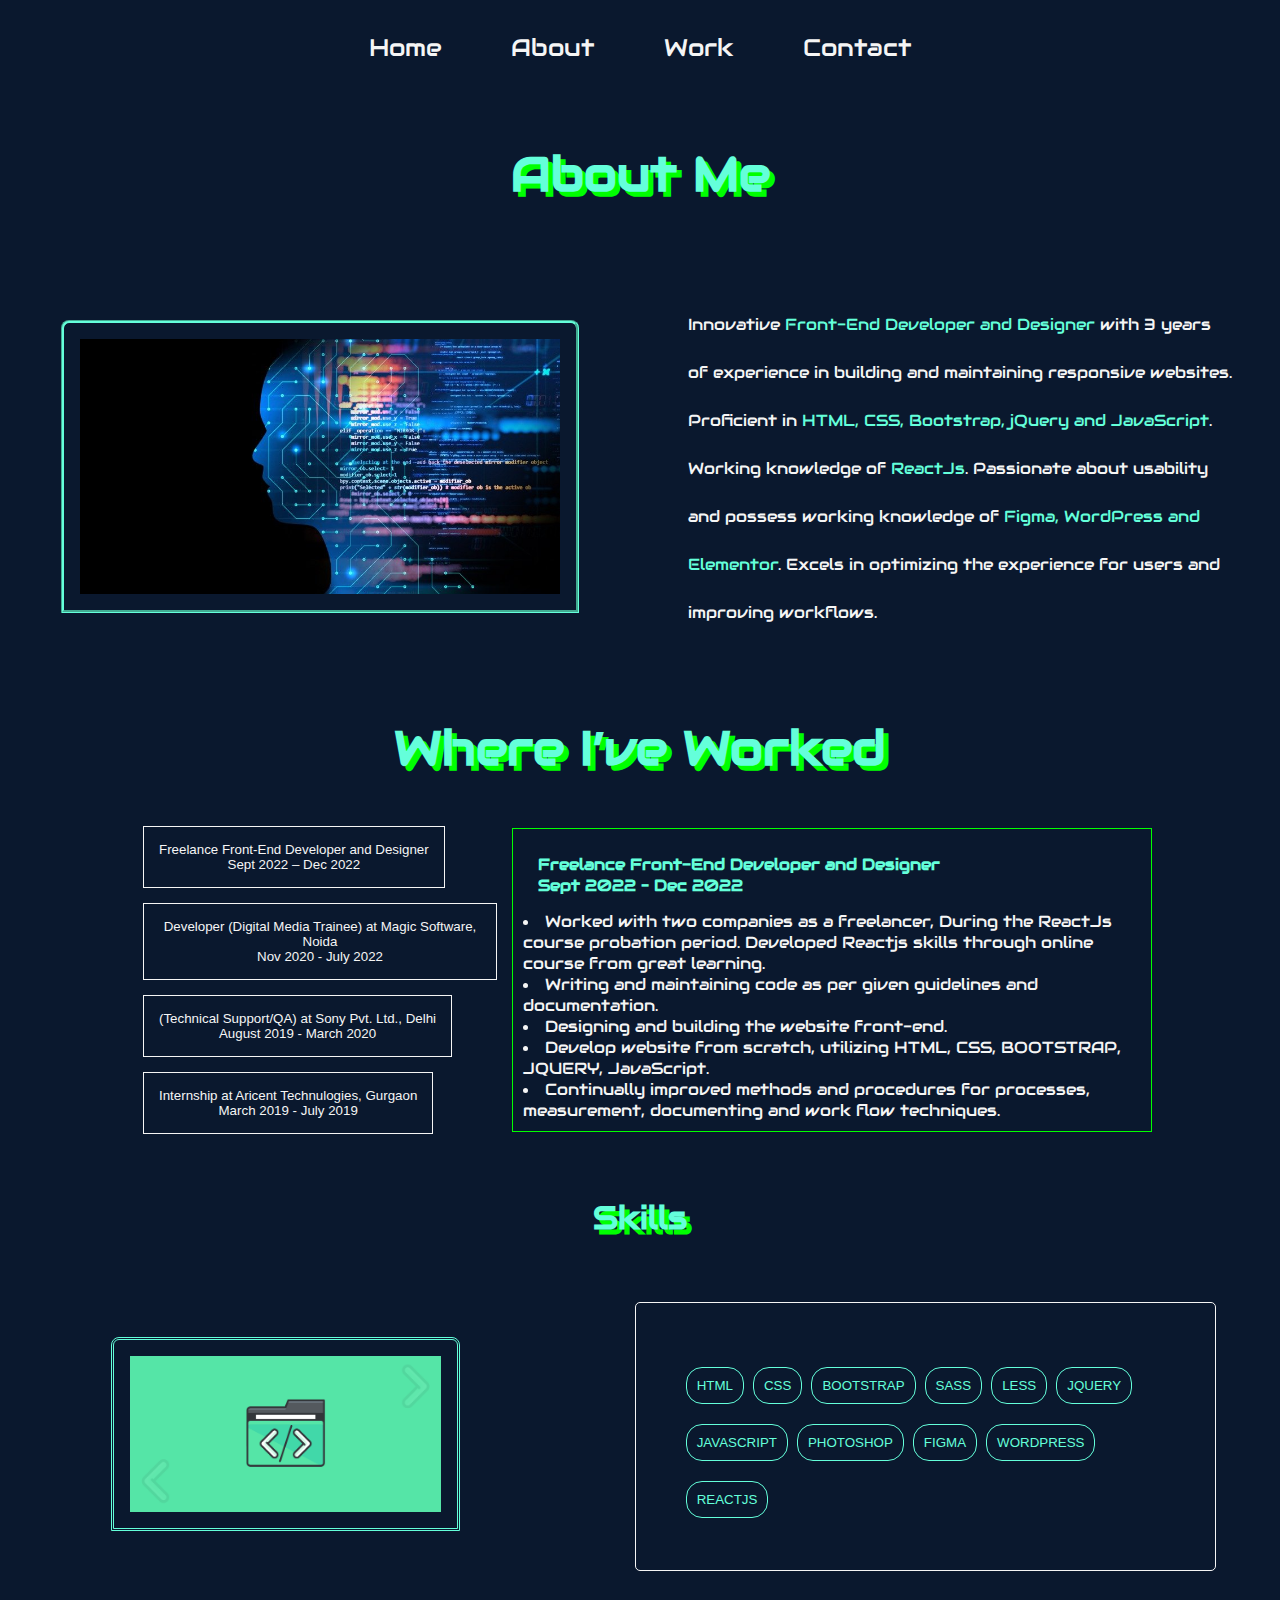
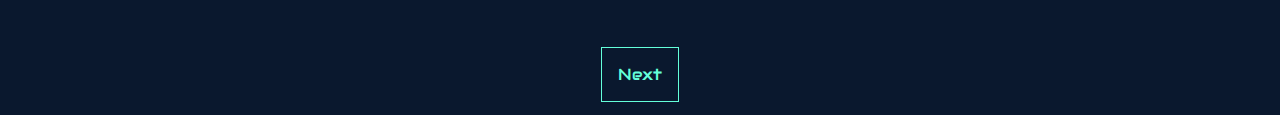
<file: about.html>
<!doctype html>
<html lang="en">
  <head>
    <!-- Required meta tags -->
    <meta charset="utf-8">
    <meta name="viewport" content="width=device-width, initial-scale=1">
    <link rel="stylesheet" href="https://fonts.googleapis.com/css?family=Audiowide">
    <title>All About Me</title>
    <link rel="icon" href="images/favicon.png">
    
    <link rel="stylesheet" href="css/style.css">
    <link rel="stylesheet" href="css/responsive.css">
    <script src="https://code.jquery.com/jquery-3.6.3.js" integrity="sha256-nQLuAZGRRcILA+6dMBOvcRh5Pe310sBpanc6+QBmyVM=" crossorigin="anonymous"></script>
    <script src="js/responsive.js"></script>
    <script src="js/opener.js"></script>
    <script src="js/jquery-3.6.3.min.js"></script>
  </head>
  <body>
    <nav>
    <div class="homecontainer">
            <ul class="homenav">
              <li><a href="home.html">Home</a></li>
              <li><a href="about.html">About</a></li>
              <li><a href="work.html">Work</a></li>
              <li><a href="contact.html">Contact</a></li>
            </ul>
            <div class="menu">
              <div class="line"></div>
              <div class="line"></div>
              <div class="line"></div>
            </div>
    </div>
</nav>
<section class="blank">
  <div class="fixedspace">
    <h1 class="heading1">About Me</h1>
  </div>
</section>
<section class="hero">
<div class="aboutcontainer">
  <div class="codeimg">
    <img src="images/code.jpg" alt="">
  </div>
  <div class="abtcontent">
    <p>Innovative <span>Front-End Developer and Designer</span> with 3 years of experience in building and maintaining responsive websites. Proficient in <span>HTML, CSS, Bootstrap, jQuery and JavaScript</span>. Working knowledge of <span>ReactJs</span>. Passionate about usability and possess working knowledge of <span>Figma, WordPress and Elementor</span>. Excels in optimizing the experience for users and improving workflows.</p>
</div>
</div>
</section>
<section class="exp">
  <h2 class="heading1">Where I’ve Worked</h2>
  <div class="past">
    <div class="expast">
    <button type="button" class="link1 l1">Freelance Front-End Developer and Designer<br>Sept 2022 – Dec 2022</button>
    <button type="button" class="link2 l1">Developer (Digital Media Trainee) at Magic Software, Noida<br>Nov 2020 - July 2022</button>
    <button type="button" class="link3 l1">(Technical Support/QA) at Sony Pvt. Ltd., Delhi <br>August 2019 - March 2020</button>
    <button type="button" class="link4 l1">Internship at Aricent Technulogies, Gurgaon <br>March 2019 - July 2019</button>
    </div>
    <div class="lista">
    <ul class="list1 l2">
      <li>Freelance Front-End Developer and Designer<br>Sept 2022 – Dec 2022</li>
        <li>Worked with two companies as a freelancer, During the ReactJs course probation period. Developed Reactjs skills through online course from great learning.</li>
<li>Writing and maintaining code as per given guidelines and documentation.</li>
<li>Designing and building the website front-end.</li>
<li>Develop website from scratch, utilizing HTML, CSS, BOOTSTRAP, JQUERY, 
JavaScript.</li>
<li>Continually improved methods and procedures for processes, measurement,
documenting and work flow techniques.</li>
</ul>
<ul class="list2 l2">
  <li>Developer (Digital Media Trainee) at Magic Software, Noida<br>Nov 2020 - July 2022</li>
<li>Creating and developing responsive web pages, sites - using Html, CSS,
BootStrap, JavaScript, and jQuery.</li>
<li>Developing html based on pdf, figma, doc and psd files.</li>
<li>Planning, designing, coding and developing E-learning modules.</li>
<li>Working with version control systems such as SVN, Github and also worked with FTP
(File Transfer Protocul) such as CyberDuck.</li>
<li>Creating and maintaining daily reports on the basis of project.</li>
<li>Maintain bug resulution efforts and track successes.</li>
<li>Cross-browser compatible by writing W3C validated Semantic.</li>
<li>Implemented best practices and maintaining pace with the current technological change and development.</li>
</ul>
<ul class="list3 l2">
  <li>(Technical Support/QA) at Sony Pvt. Ltd., Delhi <br>August 2019 - March 2020</li>
<li>Troubleshooting technical issues/Resulving network issues/Installing and
configuring software.</li>
<li>A series of actions to resulve a problem/Providing support in the form of
procedural documentation.</li>
<li>The capacity to work well within a team/Attention to detail/Logical thinking.</li>
<li>Expert knowledge in how operating systems and software works.</li>
<li>Ensure that testing is thoroughly and accurately documented.</li>
</ul>
<ul class="list4 l2">
  <li>Internship at Aricent Technulogies, Gurgaon <br>March 2019 - July 2019</li>
<li>Developed code to convert design wireframes into website elements under
supervision.</li>
<li>Used web languages such as HTML and JavaScript.</li>
<li>Learned to interact with clients, present designs and handle feedback on work.</li>
<li>Helped senior workers in debugging their code to improve website performance
and user experience.</li>
</ul>
</div>
</div>
</section>
<section class="tech">
  <h3 class="heading1">Skills</h3>
<div class="skills">
  <div class="skillimg">
    <img src="images/frontcode.png" alt="">
  </div>
  <div class="btn">
  <button type="button" class="button">HTML</button>
  <button type="button" class="button">CSS</button>
  <button type="button" class="button">BOOTSTRAP</button>
  <button type="button" class="button">SASS</button>
  <button type="button" class="button">LESS</button>
  <button type="button" class="button">JQUERY</button>
  <button type="button" class="button">JAVASCRIPT</button>
  <button type="button" class="button">PHOTOSHOP</button>
  <button type="button" class="button">FIGMA</button>
  <button type="button" class="button">WORDPRESS</button>
  <button type="button" class="button">REACTJS</button>
</div>
</div>
<div class="nextbutton">
  <p><a href="work.html">Next</a></p>
</div>
</section>
    </body>
    </html>
</file>
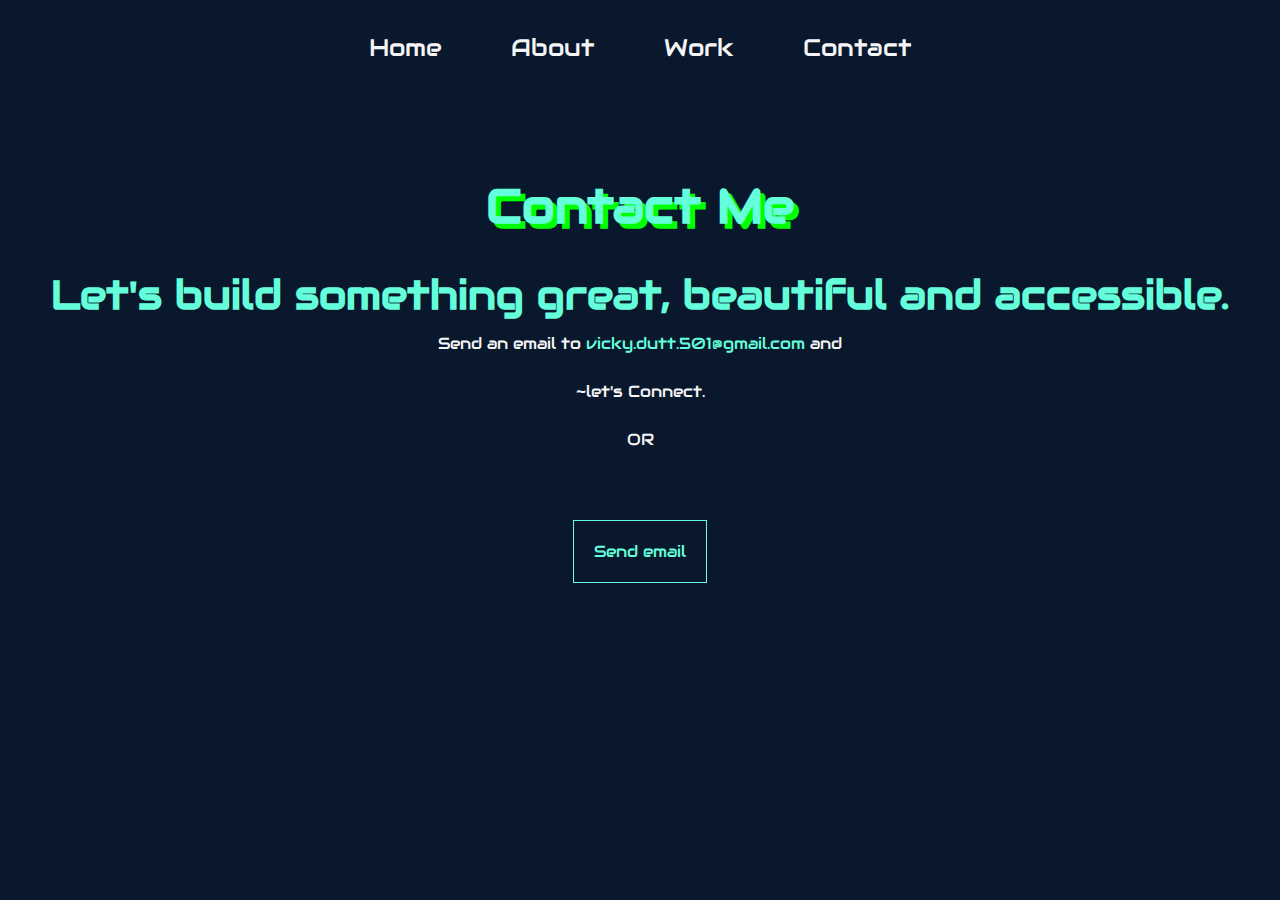
<file: contact.html>
<!doctype html>
<html lang="en">
  <head>
    <!-- Required meta tags -->
    <meta charset="utf-8">
    <meta name="viewport" content="width=device-width, initial-scale=1">
    <link rel="stylesheet" href="https://fonts.googleapis.com/css?family=Audiowide">
    <title>All About Me</title>
    <link rel="icon" href="images/favicon.png">
    
    <link rel="stylesheet" href="css/style.css">
    <link rel="stylesheet" href="css/responsive.css">
    <script src="https://code.jquery.com/jquery-3.6.3.js" integrity="sha256-nQLuAZGRRcILA+6dMBOvcRh5Pe310sBpanc6+QBmyVM=" crossorigin="anonymous"></script>
    <script src="js/responsive.js"></script>
    <script src="js/jquery-3.6.3.min.js"></script>
  </head>
  <body>
    <nav>
        <div class="homecontainer">
                <ul class="homenav">
                  <li><a href="home.html">Home</a></li>
                  <li><a href="about.html">About</a></li>
                  <li><a href="work.html">Work</a></li>
                  <li><a href="contact.html">Contact</a></li>
                </ul>
                <div class="menu">
                  <div class="line"></div>
                  <div class="line"></div>
                  <div class="line"></div>
                </div>
                
        </div>
    </nav>
    <section class="blank">
      <div class="fixedspace"></div>
    </section>
    <section class="contact">
        <div class="concontainer">
            <div class="text">
              <h1 class="heading1">Contact Me</h1>
        <h2 class="heading2">Let's build something great, beautiful and accessible.</h2>
        <p>Send an email to <span>vicky.dutt.501@gmail.com</span> and<br> ~let's Connect.</p>
        <p>OR</p>
        <div class="content">
        <p><a href="mailto:vicky.dutt.501@gmail.com">Send email</a></p></div>
    </div>
    </div>
    </section>
    </body>
    </html>
</file>
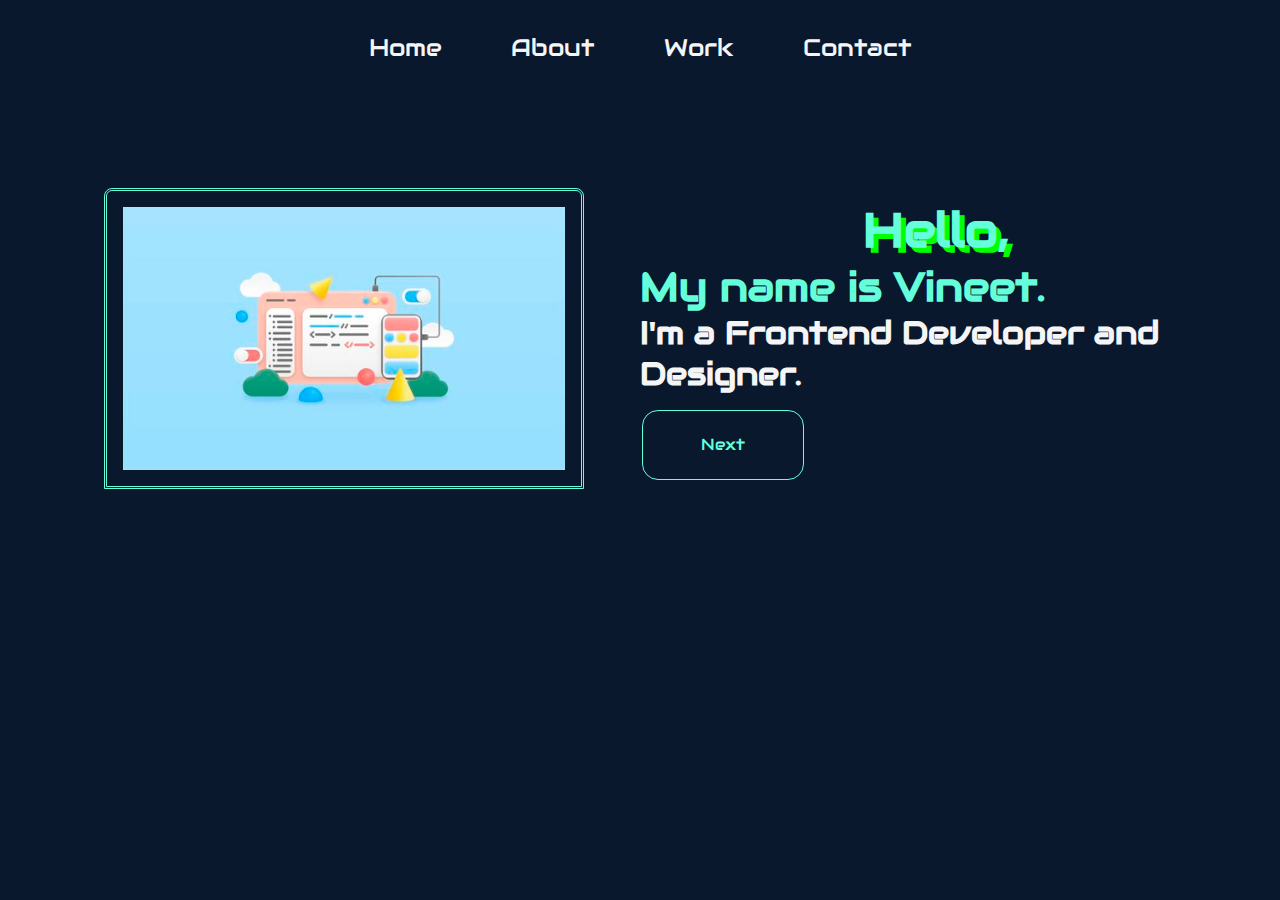
<file: home.html>
<!doctype html>
<html lang="en">
  <head>
    <!-- Required meta tags -->
    <meta charset="utf-8">
    <meta name="viewport" content="width=device-width, initial-scale=1">
    <link rel="stylesheet" href="https://fonts.googleapis.com/css?family=Audiowide">
    <title>All About Me</title>
    <link rel="icon" href="images/favicon.png">
    
    <link rel="stylesheet" href="css/style.css">
    <link rel="stylesheet" href="css/responsive.css">
    <script src="https://code.jquery.com/jquery-3.6.3.js" integrity="sha256-nQLuAZGRRcILA+6dMBOvcRh5Pe310sBpanc6+QBmyVM=" crossorigin="anonymous"></script>
    <script src="js/responsive.js"></script>
    <script src="js/jquery-3.6.3.min.js"></script>
  </head>
  <body>
    <nav>
    <div class="homecontainer">
            <ul class="homenav">
              <li><a href="home.html">Home</a></li>
              <li><a href="about.html">About</a></li>
              <li><a href="work.html">Work</a></li>
              <li><a href="contact.html">Contact</a></li>
            </ul>
            <div class="menu">
              <div class="line"></div>
              <div class="line"></div>
              <div class="line"></div>
            </div>
    </div>
</nav>
<section class="blank">
  <div class="fixedspace"></div>
</section>
<section class="hero">
<div class="herocontainer">
  <div class="portfolioimg">
    <img src="images/4466526-02.jpg" alt="">
  </div>
  <div class="headcontent">
    <h1 class="heading1">Hello,<br></h1>
      <h2 class="heading2">My name is Vineet.</h2>
    <h3 class="heading3">I'm a Frontend Developer and Designer.</h3>
    <div class="button">
      <p><a href="about.html">Next</a></p>
    </div>
</div>
</div>
</section>
    </body>
    </html>
</file>
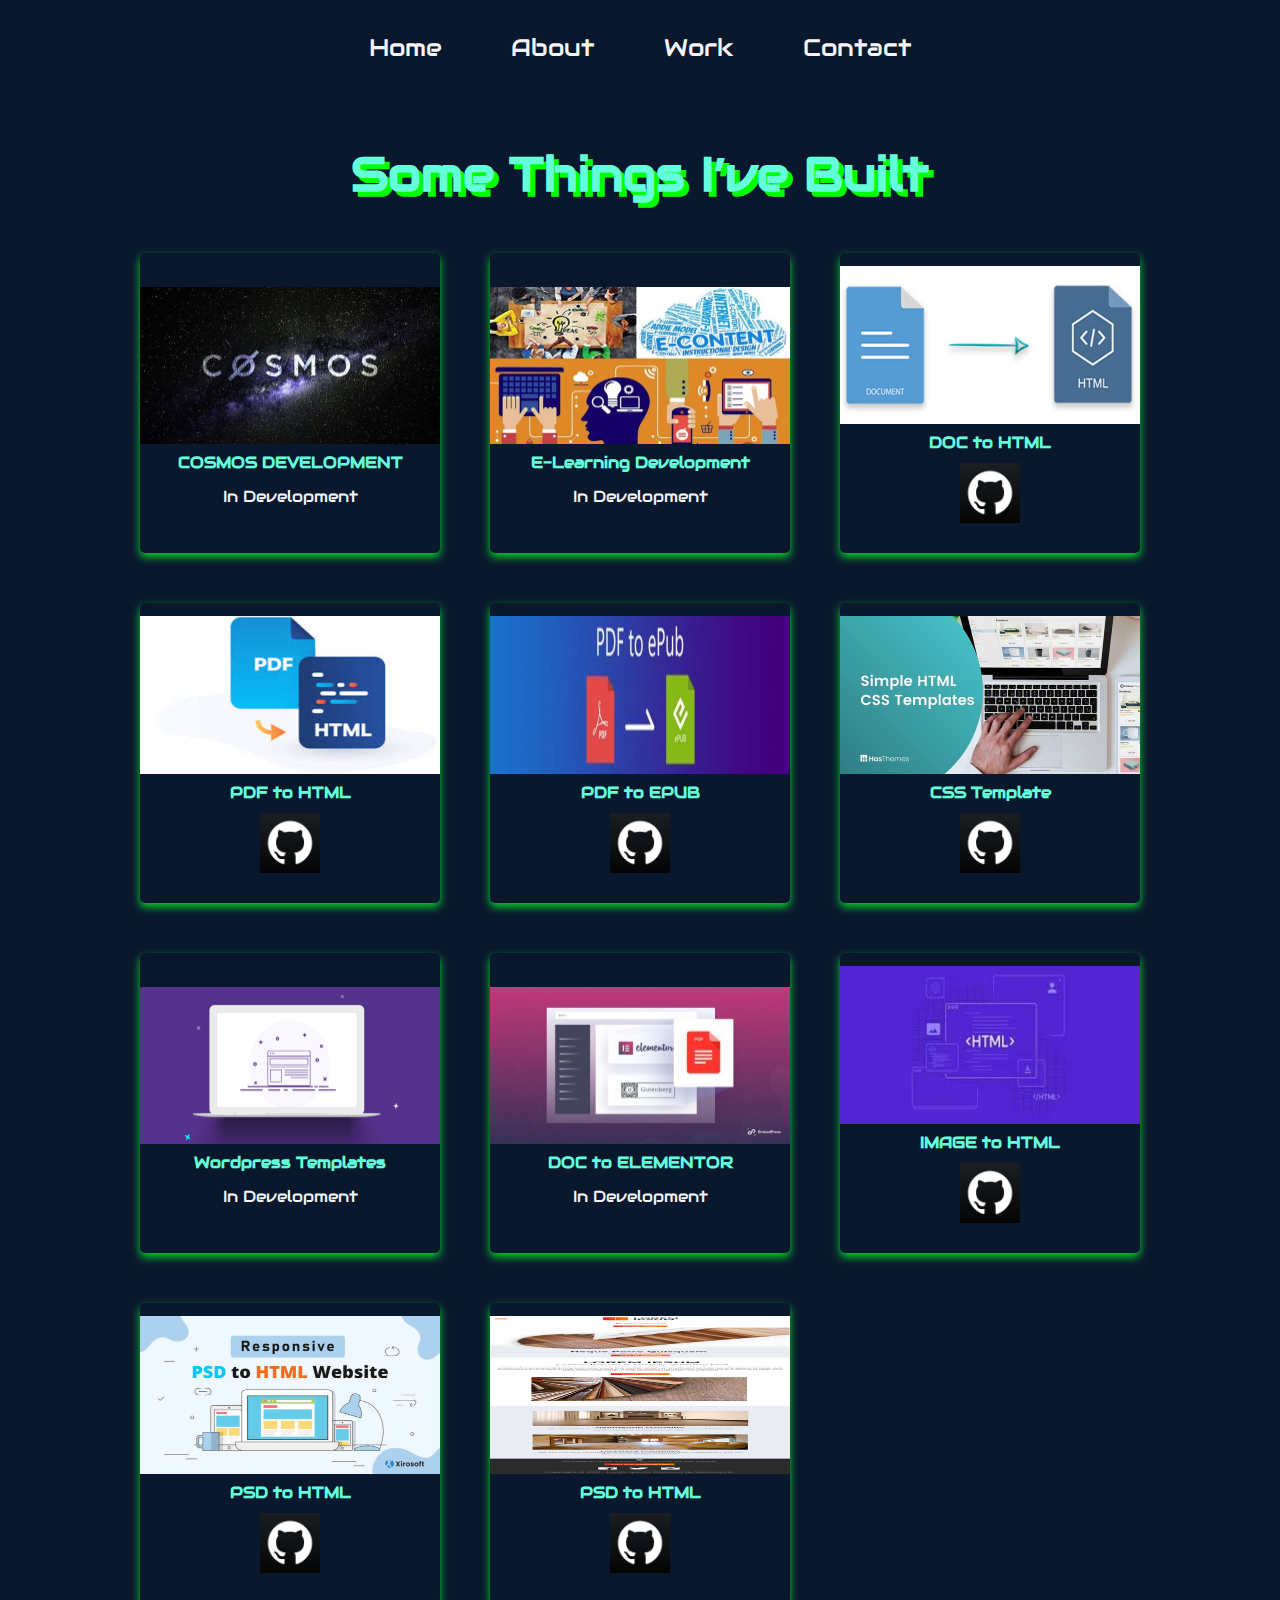
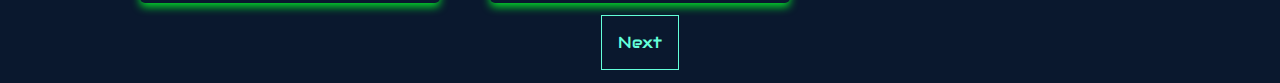
<file: work.html>
<!doctype html>
<html lang="en">
  <head>
    <!-- Required meta tags -->
    <meta charset="utf-8">
    <meta name="viewport" content="width=device-width, initial-scale=1">
    <link rel="stylesheet" href="https://fonts.googleapis.com/css?family=Audiowide">
    <title>All About Me</title>
    <link rel="icon" href="images/favicon.png">
    
    <link rel="stylesheet" href="css/style.css">
    <link rel="stylesheet" href="css/responsive.css">
    <script src="https://code.jquery.com/jquery-3.6.3.js" integrity="sha256-nQLuAZGRRcILA+6dMBOvcRh5Pe310sBpanc6+QBmyVM=" crossorigin="anonymous"></script>
    <script src="js/responsive.js"></script>
    <script src="js/jquery-3.6.3.min.js"></script>
  </head>
  <body>
    <nav>
    <div class="homecontainer">
            <ul class="homenav">
              <li><a href="home.html">Home</a></li>
              <li><a href="about.html">About</a></li>
              <li><a href="work.html">Work</a></li>
              <li><a href="contact.html">Contact</a></li>
            </ul>
            <div class="menu">
              <div class="line"></div>
              <div class="line"></div>
              <div class="line"></div>
            </div>
    </div>
</nav>
<section class="blank">
  <div class="fixedspace">
    <h1 class="heading1">Some Things I’ve Built</h1>
  </div>
</section>
<section class="work">
<div class="port">
    <div class="card">
        <img src="images/cosmosdev.jpg" alt="Avatar">
        <div class="workcontainer">
          <h4 class="heading4"><b>COSMOS DEVELOPMENT</b></h4> 
          <p>In Development</p> 
        </div>
      </div>

    <div class="card">
        <img src="images/elearning.jpg" alt="Avatar">
        <div class="workcontainer">
          <h4 class="heading4"><b>E-Learning Development</b></h4> 
          <p>In Development</p> 
        </div>
      </div>

      <div class="card">
        <img src="images/Word-to-HTML.jpg" alt="Avatar">
        <div class="workcontainer">
          <h4 class="heading4"><b>DOC to HTML</b></h4> 
          <p><a href="https://gittpro.github.io/DOC_TO_HTML/" target="_blank" rel="noopener"><img src="images/giticon.png" alt="Doc to html project"></a></p> 
        </div>
      </div>

      <div class="card">
        <img src="images/PDF-to-HTML.jpg" alt="Avatar">
        <div class="workcontainer">
          <h4 class="heading4"><b>PDF to HTML</b></h4> 
          <p><a href="https://gittpro.github.io/PDF_TO_HTML/" target="_blank" rel="noopener"><img src="images/giticon.png" alt="pdf to html project"></a></p> 
        </div>
      </div>

      <div class="card">
        <img src="images/pdf-to-epub.jpg" alt="Avatar">
        <div class="workcontainer">
          <h4 class="heading4"><b>PDF to EPUB</b></h4> 
          <p><a href="https://gittpro.github.io/PDF_TO_EPUB/" target="_blank" rel="noopener"><img src="images/giticon.png" alt="pdf to epub project"></a></p> 
        </div>
      </div>
      <div class="card">
        <img src="images/csstemplates.jpg" alt="Avatar">
        <div class="workcontainer">
          <h4 class="heading4"><b>CSS Template</b></h4> 
          <p><a href="https://gittpro.github.io/CSSTEMPLATE/" target="_blank" rel="noopener"><img src="images/giticon.png" alt="css Template project"></a></p> 
        </div>
      </div>

      <div class="card">
        <img src="images/wordpress.jpg" alt="Avatar">
        <div class="workcontainer">
          <h4 class="heading4"><b>Wordpress Templates</b></h4> 
          <p>In Development</p> 
        </div>
      </div>

      <div class="card">
        <img src="images/doctoelementor.jpg" alt="Avatar">
        <div class="workcontainer">
          <h4 class="heading4"><b>DOC to ELEMENTOR</b></h4> 
          <p>In Development</p> 
        </div>
      </div>
      <div class="card">
        <img src="images/imgtohtml.jpg" alt="Avatar">
        <div class="workcontainer">
          <h4 class="heading4"><b>IMAGE to HTML</b></h4> 
          <p><a href="https://gittpro.github.io/FREELANCE_FLIGHT_AND_HOTEL_PROJECT/" target="_blank" rel="noopener"><img src="images/giticon.png" alt="FLIGHT AND HOTEL PROJECT"></a></p> 
        </div>
      </div> 
      <div class="card">
        <img src="images/Responsive-PSD-to-html-website.jpg" alt="Avatar">
        <div class="workcontainer">
          <h4 class="heading4"><b>PSD to HTML</b></h4> 
          <p><a href="https://gittpro.github.io/FREELANCE_COMPANY_SITE_PROJECT/" target="_blank" rel="noopener"><img src="images/giticon.png" alt="COMPANY SITE PROJECT"></a></p> 
        </div>
      </div>
      <div class="card">
        <img src="images/Mobile_01.png" alt="Avatar">
        <div class="workcontainer">
          <h4 class="heading4"><b>PSD to HTML</b></h4> 
          <p><a href="https://gittpro.github.io/Mobile_Responsive/" target="_blank" rel="noopener"><img src="images/giticon.png" alt="COMPANY SITE"></a></p> 
        </div>
      </div>
    </div>
</section>
<div class="nextbutton">
  <p><a href="contact.html">Next</a></p>
</div>
    </body>
    </html>
</file>
<file: css/style.css>
*{
    margin: 0;
    padding: 0;
    box-sizing: border-box;
}
html{
    font-family:"Audiowide", sans-serif;
    
}
body{
    background-color:hsl(216, 65%, 11%);
}

/* .container{
    display: flex;
    justify-content: center;
    align-items: center;
    height: 100vh;
}
.navlist{
    text-align: center;
    list-style: none;
}
.navlist li{
    display: inline;
}
.navlist li a{
 text-decoration: none;
 color: whitesmoke;
font-size: 5rem;
}
.navlist li a:hover{
    color: #64ffda;
    text-decoration: underline;
}
 */

/* HOME */
.homecontainer{
    display: flex;
    justify-content: center;
    align-items: center;
    background-color:hsl(216, 65%, 11%);
}
.homenav{
    list-style:none;
    text-align: center;
    margin: 2rem;
}
.homenav li{
    display: inline;
    padding: 2rem;
}
.homenav li a{
    text-decoration: none;
    color: whitesmoke;
    font-size: 1.5rem;
}
.homenav li a:hover{
    color: #64ffda;
    text-decoration: underline;
}
.herocontainer{
    display: flex;
    justify-content: center;
    align-items: center;
    padding: 3rem;
}
.headcontent{
    width: 50%;
    display: block;
}

.portfolioimg{
    width: 50%;
    display: block;
    text-align: center;
}
.portfolioimg img{
    width: 80%;
    padding: 1rem;
    outline-color: #64ffda;
    outline-style: double;
}
.nextbutton{
  text-align: center;
  padding: 1rem;
}
.nextbutton p a{
    text-decoration: none;
    color: #64ffda;
    padding: 1rem;
    border: 1px solid #64ffda;
  color:#64ffda;
}
.nextbutton p a:hover{
    background-color: lime;
}
.button p a{
    text-decoration: none;
    color: #64ffda;
    padding: 3rem;
}
.menu{
    display: none;
    position: absolute;
    cursor: pointer;
    right: 5%;
    top:15px;
}
.line{
    width: 33px;
    height: 4px;
    margin: 5px 3px;
    background-color:#64ffda;
}

/* About */
.aboutcontainer{
    display: flex;
    justify-content: center;
    align-items: center;
}
.abtcontent{
    width: 50%;
    display: block;
    padding: 3rem;
}
.codeimg{
    width: 50%;
    display: block;
    text-align: center;
}
.codeimg img{
    width: 80%;
    padding: 1rem;
outline-style: groove;
outline-color: #64ffda;
}

/* Contact */
.concontainer{
    display: flex;
    justify-content: center;
    align-items: center;
    background-color:hsl(216, 65%, 11%);
}
.text{
    text-align: center;
    width: 100%;
}
.heading3{
    color: whitesmoke;
    font-size: 2rem;
    
}
.heading2{
    color: #64ffda;
    font-size: 2.5rem;
}
.heading1{
    font-size: 3rem;
    text-align: center;
    color: #64ffda;
    text-shadow: 5px 5px lime;
}
.content{
    text-decoration: none;
    color: #64ffda;
   padding: 4rem;
}

.content p a{
    text-decoration: none;
    color: #64ffda;
    border: 1px solid #64ffda;
    padding: 20px;
}
.content p a:hover{
    background-color: lime;
}
p{
color: whitesmoke;
line-height: 3rem;
}
p span{
    color: #64ffda;
}
p span:hover{
    color: lime;
}

/* Work */
.port{
    display: grid;
    grid-template-columns: 300px 300px 300px;
    grid-gap: 50px;
    justify-content: center;
    align-items: center;
   
}
.card {
    display: flex;
    flex-direction: column;
    justify-content: center;
    text-align: center;
    align-items: center;
    box-shadow: 0 4px 8px 0 rgb(4, 213, 42);
    transition: 0.3s;
    width: 300px;
    height: 300px;
    border-radius: 5px;
  }

  img:hover{
    box-shadow: 0 8px 16px 0 rgb(4, 213, 42);
  }
  .card:hover {
    box-shadow: 0 8px 16px 0 rgb(4, 213, 42);
  }
  
  img {
    border-radius: 5px 5px 0 0;
padding-top: 10px;
    width: 100%;
  }
  
  .workcontainer {
    padding: .5rem;
  }
  .heading4{
    color: #64ffda;
    
  }
  .workcontainer p a{
    color: #64ffda;
    text-decoration: none;
  }
  .workcontainer p a:hover{
    color: lime;
  }
  p a img{
    width: 60px;
  }
  .fixedspace{
    margin: 3rem;
  }
  .text h1{
    padding: 2rem;
  }

/*   skills */
.skills{
    display: flex;
    justify-content: center;
    align-items: center;
}
.tech h3{
    padding-top: 3rem;
    font-size: 2rem;
}
.btn{
    width: 50%;
    margin: 4rem;
    border: 1px solid whitesmoke;
    padding: 3rem;
    border-radius: 5px;
}
.button {
    background-color:hsl(216, 65%, 11%);
    border: 1px solid #64ffda;
    color:#64ffda;
    padding: 10px;
    text-align: center;
    text-decoration: none;
    display: inline-block;
    margin: 4px 2px;
    margin-top: 1rem;
    cursor: pointer;
    border-radius: 16px;
  }
  
  .button:hover {
    background-color: rgb(6, 166, 6);
  }
  .skillimg{
    width: 50%;
    display: block;
   text-align: center;
  }
  .skillimg img{
    width: 60%;
    padding: 1rem;
    outline-style:double;
    outline-color: #64ffda;
  }
  
  /* Exp */
  .link1,.link2,.link3,.link4{
    display: block;
    margin: 15px;
    padding: 15px;
    color:whitesmoke;
    background-color: hsl(216, 65%, 11%);
    border: 1px solid whitesmoke;
    cursor: pointer;
}
.l1:hover{
    border: 1px solid #64ffda;
    color:#64ffda;
    background-color: hsl(218, 96%, 11%);
}
.list2,.list3,.list4{
    display: none;
}
.l2 li:nth-child(1){
    list-style: none;
    color:#64ffda;
    font-weight: bold;
    padding: 15px;
    }
.list1,.list2,.list3,.list4{
    list-style:inside;
    font-size: 16px;
  color: whitesmoke;
  border: 1px solid lime;
  padding: 10pX;
}

.past{
    display: flex;
    justify-content: center;
    align-items: center;
}
.expast{
    width: 30%;
}
.lista{
    width: 50%;
}
h2.heading1{
    margin: 2rem;
}


  /* Simple Animation */
  /* Simple Animation */
.work,.hero,.skills,.past,.contact{
    animation: state 1s linear;
    position: relative;
}
@keyframes state{
    from{transform: scale(0,0);
    opacity: 0;}
    to{transform: scale(1,1);
    opacity: 1;}
}
</file>
<file: css/responsive.css>
@media screen and (max-width:768px) {
.herocontainer{
    flex-direction: column;
}
.navlist li a{
    font-size: .1rem;
}
 .headcontent{
    width: 100%;
 }
 .portfolioimg{
    width: 100%;
 }
 .heading1{
    font-size: 2rem;
 }
 .heading2{
font-size: 1.5rem;
}
 .heading3{
font-size: 1rem;
 }
 .button p a{
padding: 1rem;
 }
.aboutcontainer{
    flex-direction: column;
}
.abtcontent{
    width: 100%;
}
.codeimg{
    width: 100%;
}
.tech h2{
    font-size: 1.5rem;
}
.skills{
    flex-direction: column;
}
img{
    width: 80%;
}
.btn{
    width: 80%;
}
.skillimg{
    width: 100%;
    display: none;
}
.port{
    display: grid;
    grid-template-columns:auto;
}
.card {
    box-shadow: 0 4px 8px 0 rgb(4, 213, 42);
    transition: 0.3s;
    width: 300px;
    height: 300px;
    border-radius: 5px;
  }
  .text{
    width: 80%;
  }
  .homenav li{
    padding: 3px;
    display: none;
  }
  .homenav li a{
    font-size: 1rem;
  }
  .menu{
    display: block;
  }
  .link1,.link2,.link3,.link4{
    display: inline;
    margin: 15px;
    padding: 15px;
    color:whitesmoke;
    background-color: hsl(216, 65%, 11%);
    border: 1px solid whitesmoke;
    cursor: pointer;
}
.l1:hover{
    border: 1px solid #64ffda;
    color:#64ffda;
    background-color: hsl(218, 96%, 11%);
}
.list2,.list3,.list4{
    display: none;
}
.l2 li:nth-child(1){
    list-style: none;
    color:#64ffda;
    font-weight: bold;
    padding: 15px;
    }
.list1,.list2,.list3,.list4{
    list-style:inside;
    font-size: 16px;
  color: whitesmoke;
}

.past{
  flex-direction: column;
}
.expast{
    width: 80%;
     overflow: auto;
    white-space: nowrap;
}
.lista{
    width: 80%;
}
}
@media screen and (min-width:769px)and (max-width:1130px){
    .port{
    display: grid;
    grid-template-columns:300px 300px;
    gap: 30px;
}
.card {
    box-shadow: 0 4px 8px 0 rgb(4, 213, 42);
    transition: 0.3s;
    width: 300px;
    height: 300px;
    border-radius: 5px;
  }
  .list1,.list2,.list3,.list4{
    font-size: 15px;
}
.expast{
    width: 30%;
}
.lista{
    width: 70%;
}
img{
    width: 80%;
}
p a img{
    width: 40px;
  }
}
</file>
